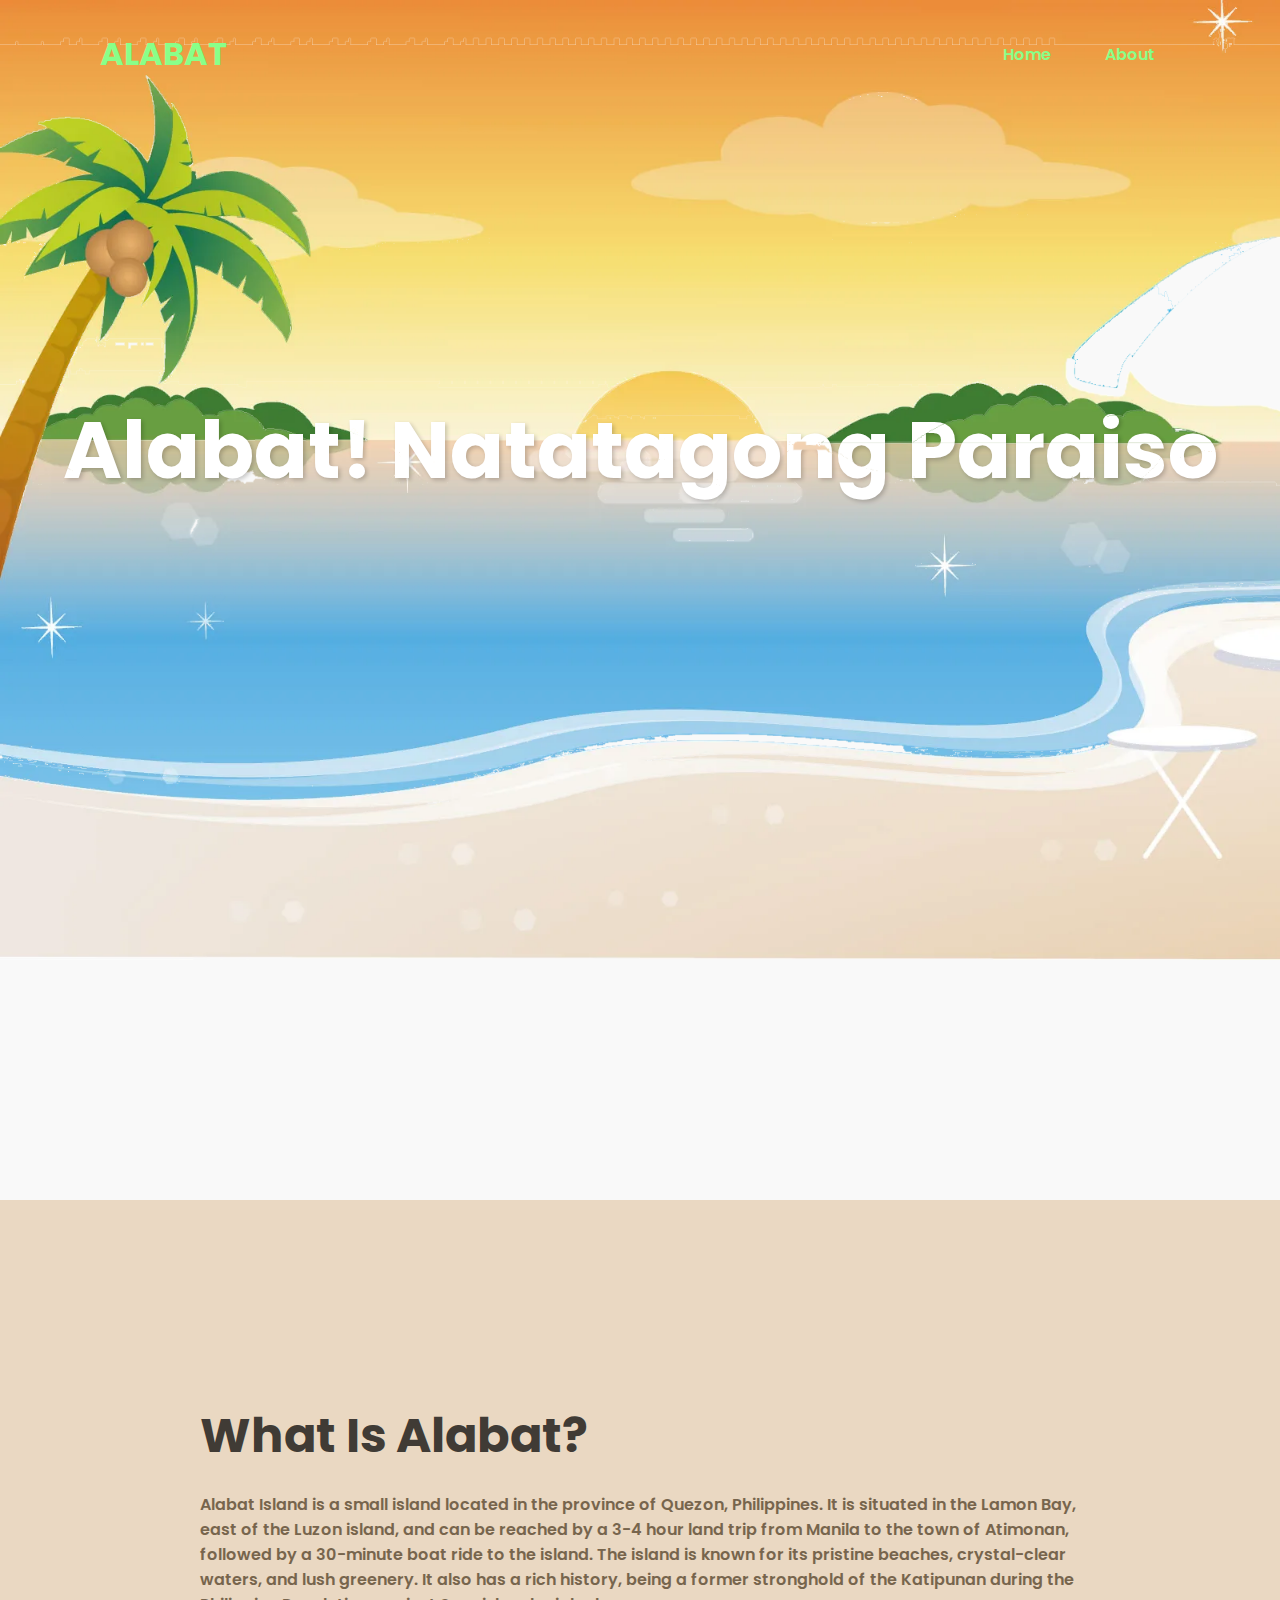
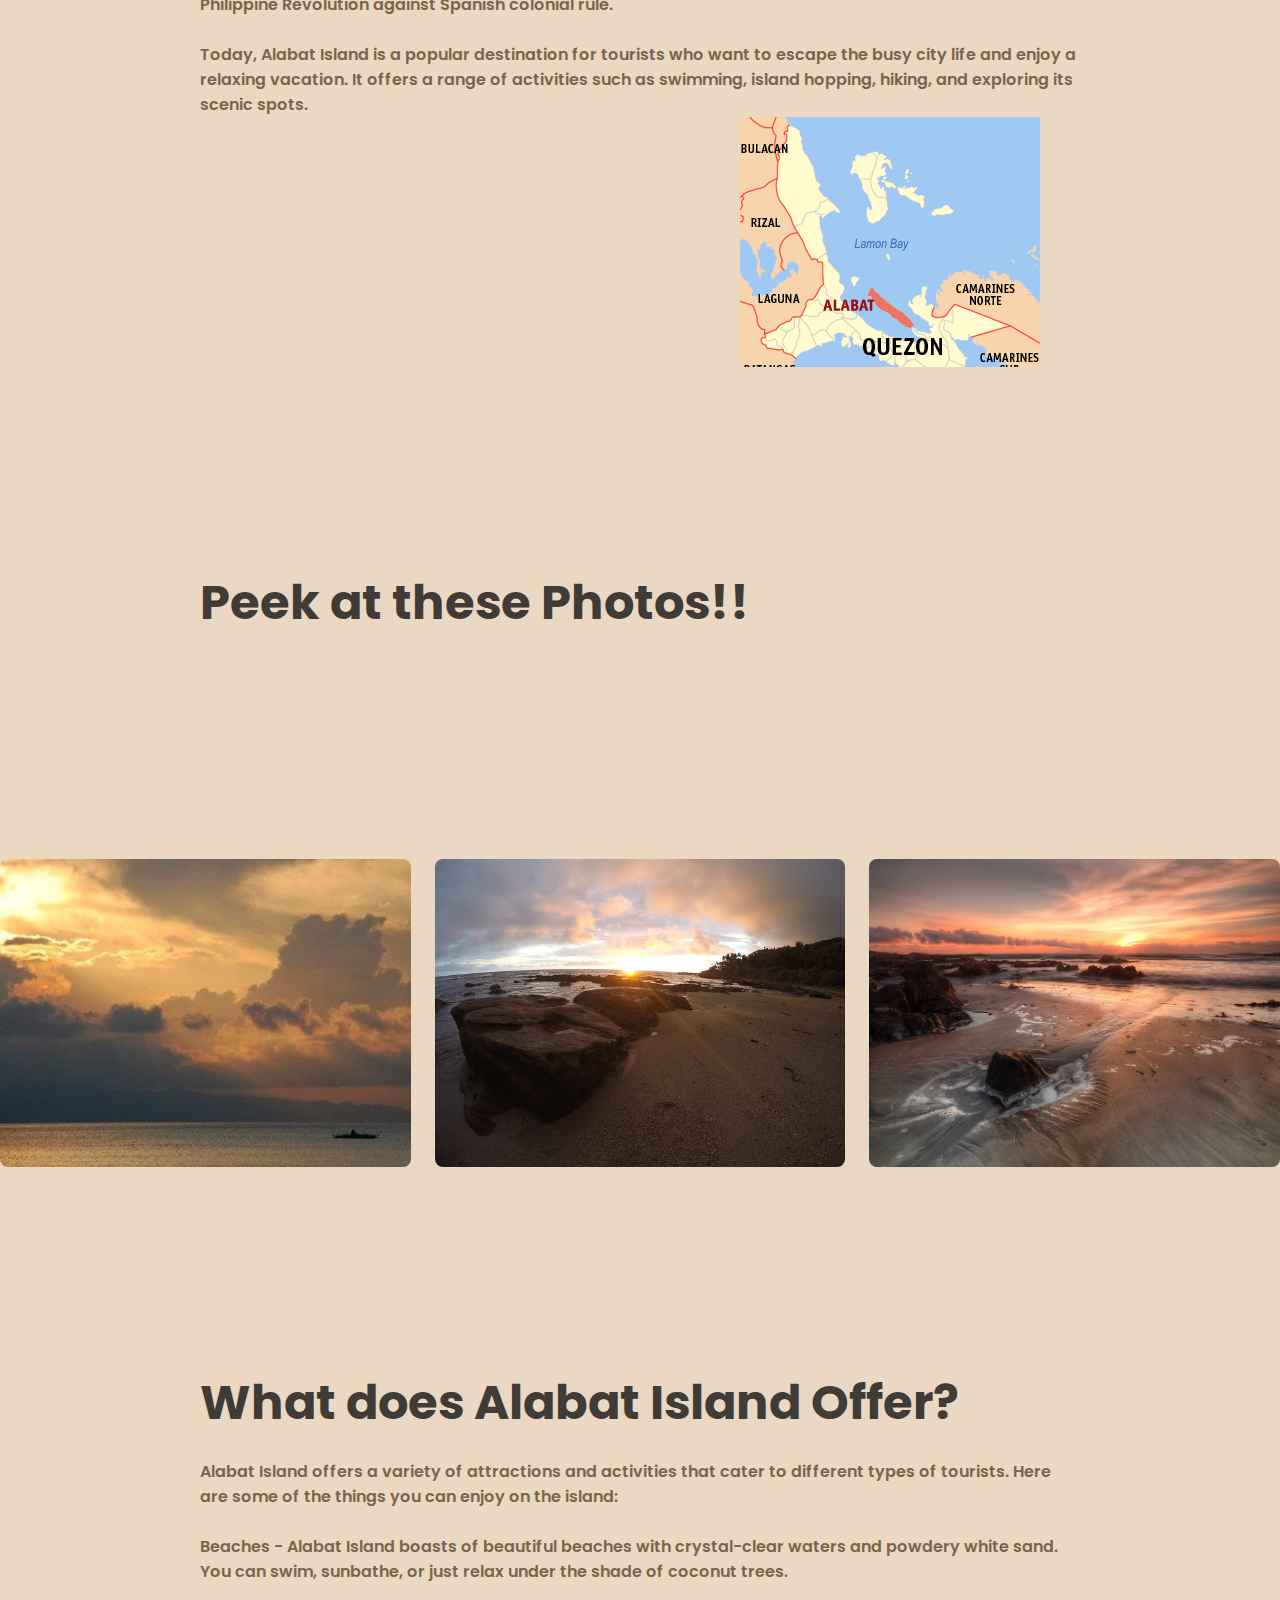
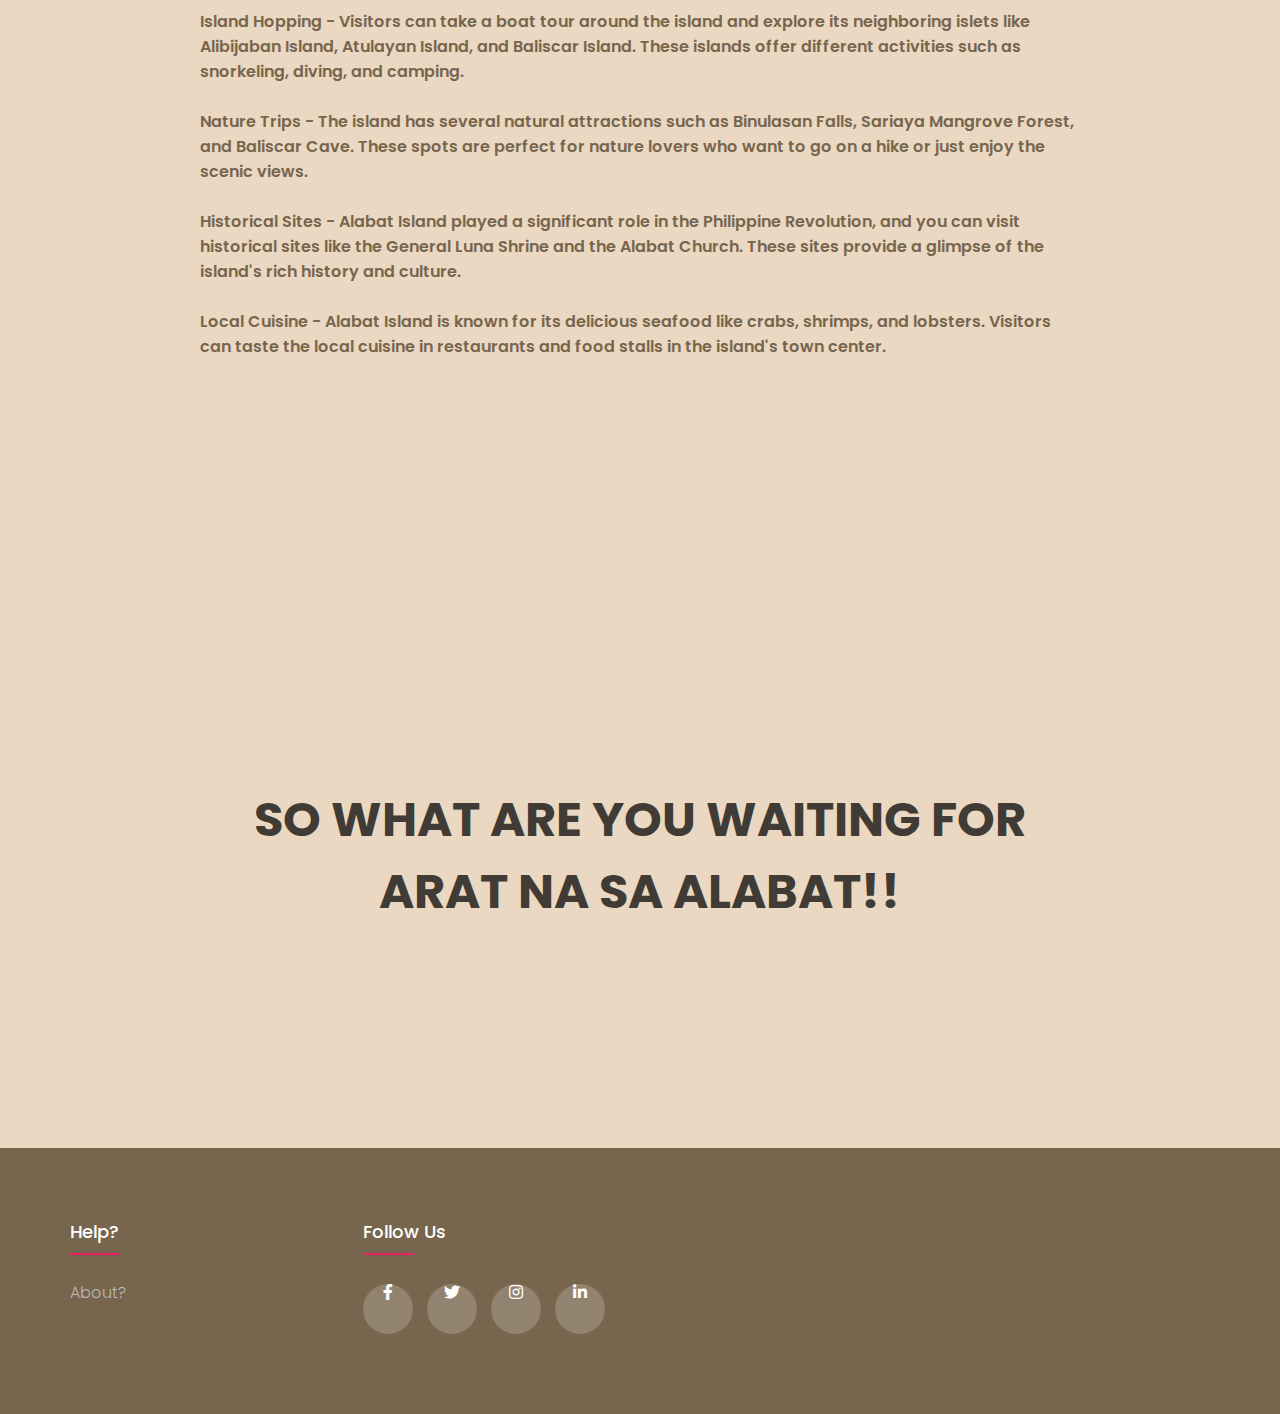
<file: index.html>
<html>
<head>
     <meta charset="UTF-8">
     <meta http-equiv="X-UA-Compatible" content="IE-edge">
     <meta name="viewport" content="width-device-width, initial-scale-1.0">
<link rel="stylesheet" href="Alabatcss.css">
<link rel="stylesheet" type="text/css" href="https://cdnjs.cloudflare.com/ajax/libs/font-awesome/5.15.1/css/all.min.css">
</head>


<body>
     <header>
          <h2 class="logo">ALABAT</h2>
          <nav class="navigation">
               <a href="Alabat.html">Home</a>
               <a href="about.html">About</a>
          </nav>   
     </header>
     <section class="scroll">
     <img src="sun.png" id="sun">
     <img src="sea.png" id="sea">
     <h2 id="text">Alabat! Natatagong Paraiso</h2>
     <img src="tree2.png" id="tree">
     <img src="sand.png" id="sand">
     
     </section>
<br><br><br><br><br><br><br><br><br><br><br><br>
     <section class="text2">
          <h2>What Is Alabat?</h2>
          <p>
               Alabat Island is a small island located in the province of Quezon, Philippines. It is situated in the Lamon Bay, east of the Luzon island, and can be reached by a 3-4 hour land trip from Manila to the town of Atimonan, followed by a 30-minute boat ride to the island.
The island is known for its pristine beaches, crystal-clear waters, and lush greenery. It also has a rich history, being a former stronghold of the Katipunan during the Philippine Revolution against Spanish colonial rule.
<br><br>Today, Alabat Island is a popular destination for tourists who want to escape the busy city life and enjoy a relaxing vacation. It offers a range of activities such as swimming, island hopping, hiking, and exploring its scenic spots.
          </p>
          <div class="pic">
               <img src="map.png">
          </div>
     </section>
     <section class="text2">
          <h2 id="text2">Peek at these Photos!!</h2>
     </section>
     <section>
     <div class="image-container">
          <div class="image-wrapper">
            <div>
              <img src="alabat5.jpg" alt="" class="rotate">
            </div>
            <div>
              <img src="Alabat.jpg" alt="" class="rotate">
            </div>
            <div>
              <img src="alabat2.jpg" alt=""class="rotate">
            </div>
            <div>
              <img src="alabat3.jpg" alt=""class="rotate">
            </div>
            <div>
              <img src="alabat4.jpg" alt=""class="rotate">
            </div>
            <div>
               <img src="alabat6.jpg" alt=""class="rotate">
             </div>
             <div>
               <img src="alabat7.jpg" alt=""class="rotate">
             </div>
          </div>
        </div>
     </section>
     <section class="text2">
          <h2>What does Alabat Island Offer?</h2>
          <p>
               Alabat Island offers a variety of attractions and activities that cater to different types of tourists. Here are some of the things you can enjoy on the island:
               <br><br>
               Beaches - Alabat Island boasts of beautiful beaches with crystal-clear waters and powdery white sand. You can swim, sunbathe, or just relax under the shade of coconut trees.
               <br><br>
               Island Hopping - Visitors can take a boat tour around the island and explore its neighboring islets like Alibijaban Island, Atulayan Island, and Baliscar Island. These islands offer different activities such as snorkeling, diving, and camping.
               <br><br>
               Nature Trips - The island has several natural attractions such as Binulasan Falls, Sariaya Mangrove Forest, and Baliscar Cave. These spots are perfect for nature lovers who want to go on a hike or just enjoy the scenic views.
               <br><br>
               Historical Sites - Alabat Island played a significant role in the Philippine Revolution, and you can visit historical sites like the General Luna Shrine and the Alabat Church. These sites provide a glimpse of the island's rich history and culture.
               <br><br>
               Local Cuisine - Alabat Island is known for its delicious seafood like crabs, shrimps, and lobsters. Visitors can taste the local cuisine in restaurants and food stalls in the island's town center.
               <br><br>
          </p>
     </section>
     <section class="text2">
          <h2 align="center">SO WHAT ARE YOU WAITING FOR<br>ARAT NA SA ALABAT!!</h2>
     </section>
    <script src="alabatjs.js"></script>
    <footer class="footer">
     <div class="container">
          <div class="row">
               <div class="footer-col">
                    <h4>Help? </h4>
                    <ul>
                         <li><a href="alabatabout.html">About?</a></li>
                    </ul>
               </div>
               <div class="footer-col">
                    <h4>Follow us</h4>
                    <div class="social-links">
                         <a href="#"><i class="fab fa-facebook-f"></i></a>
                         <a href="#"><i class="fab fa-twitter"></i></a>
                         <a href="#"><i class="fab fa-instagram"></i></a>
                         <a href="#"><i class="fab fa-linkedin-in"></i></a>
                    </div>
               </div>
          </div>
     </div>
</footer>
</body>











</html>
</file>
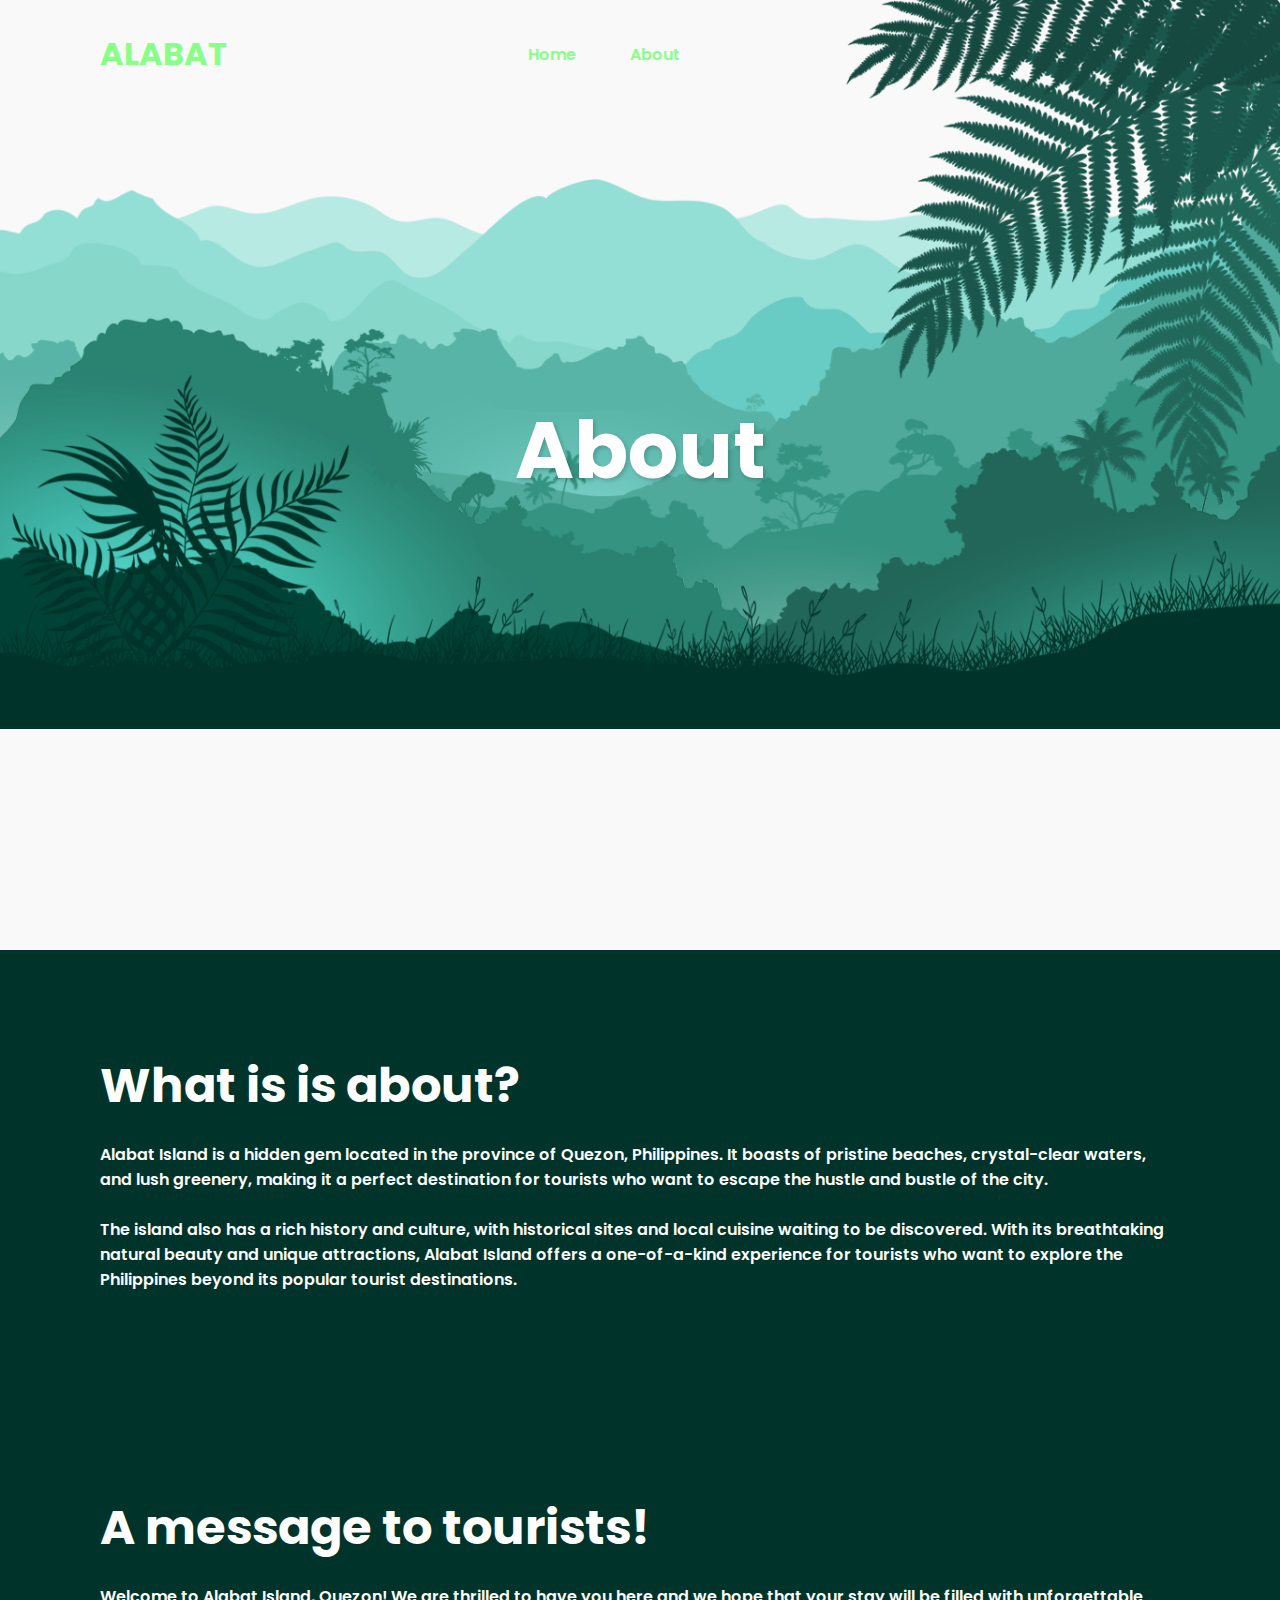
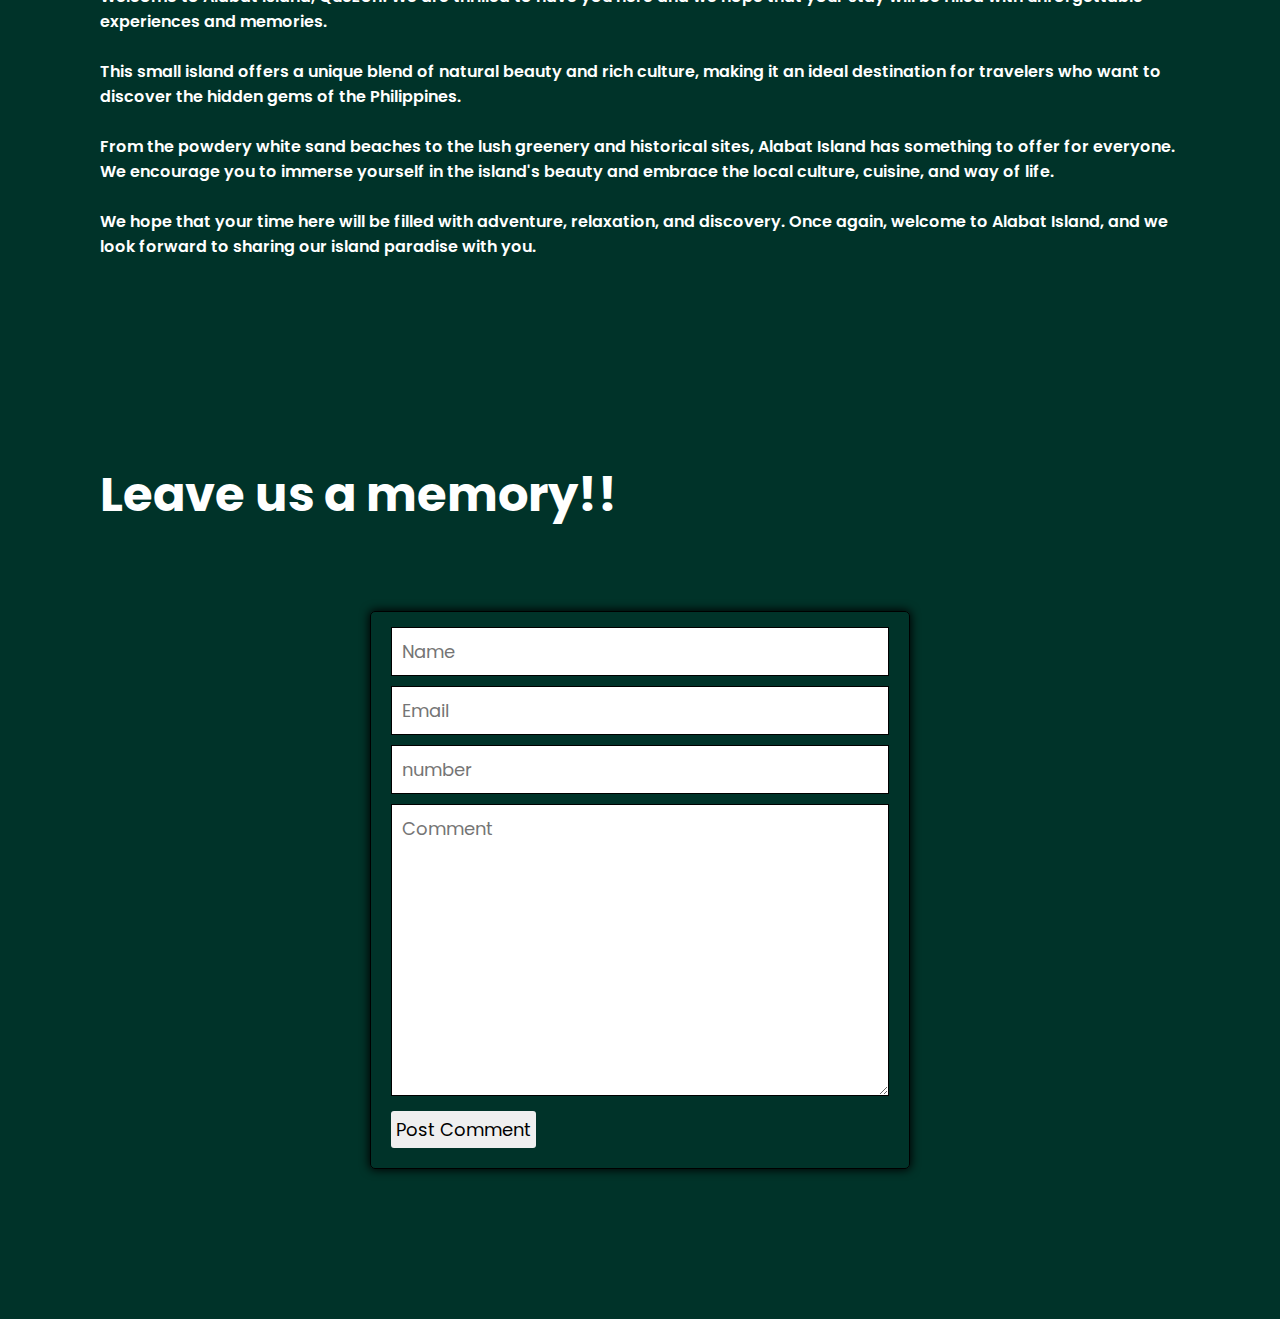
<file: about.html>
<html>
<head>
    <meta charset="UTF-8">
    <meta http-equiv="X-UA-Compatible" content="IE-edge">
    <meta name="viewport" content="width-device-width, initial-scale-1.0">
<link rel="stylesheet" href="aboutcss.css">
<link rel="stylesheet" type="text/css" href="https://cdnjs.cloudflare.com/ajax/libs/font-awesome/5.15.1/css/all.min.css">
</head>
<body>
    <script src="alabatjs.js"></script>
    <header>
        <h2 class="logo">ALABAT</h2>
        <nav class="navigation">
             <a href="index.html">Home</a>
             <a href="alabatabout.html">About</a>
        </nav>   
   </header>
   <section class="scroll"> 
    <img src="hill1.png" id="hill1">
    <img src="hill2.png" id="hill2">
    <img src="hill3.png" id="hill3">
    <img src="hill4.png" id="hill4">
    <img src="hill5.png" id="hill5">
    <h2 id="text">About</h2>
    <img src="leaf.png" id="leaf">
    <img src="plant.png" id="plant">
    </section>
<br><br>
    <section class="abouttext">
        <h6>What is is about?</h6>
        <p>Alabat Island is a hidden gem located in the province of Quezon, Philippines. It boasts of pristine beaches, crystal-clear waters, and lush greenery, making it a perfect destination for tourists who want to escape the hustle and bustle of the city.<br><br> The island also has a rich history and culture, with historical sites and local cuisine waiting to be discovered. With its breathtaking natural beauty and unique attractions, Alabat Island offers a one-of-a-kind experience for tourists who want to explore the Philippines beyond its popular tourist destinations.</p>
    </section>
    <section class="abouttext">
        <h6>A message to tourists!</h6>
        <p>Welcome to Alabat Island, Quezon! We are thrilled to have you here and we hope that your stay will be filled with unforgettable experiences and memories.
            <br><br>
            This small island offers a unique blend of natural beauty and rich culture, making it an ideal destination for travelers who want to discover the hidden gems of the Philippines.
            <br><br>
            From the powdery white sand beaches to the lush greenery and historical sites, Alabat Island has something to offer for everyone. We encourage you to immerse yourself in the island's beauty and embrace the local culture, cuisine, and way of life.
            <br><br>
            We hope that your time here will be filled with adventure, relaxation, and discovery. Once again, welcome to Alabat Island, and we look forward to sharing our island paradise with you.</p>
    </section>

    <section class="abouttext">
        <h6>Leave us a memory!!</h6>
        <div class="form">
            <form method="POST" action="Alabat.php">
                <input type="text" placeholder="Name" name="name" id="name">
                <input type="text" placeholder="Email" name="email" id="email">
                 <input type="text" placeholder="number" name="number" id="number">
                 <textarea rows="10" placeholder="Comment" name="comment" id="comment"></textarea>
                 <button type="submit" value="submit">Post Comment</button>
            </form>
    </div>
    </section>
</body>




</html>
</file>
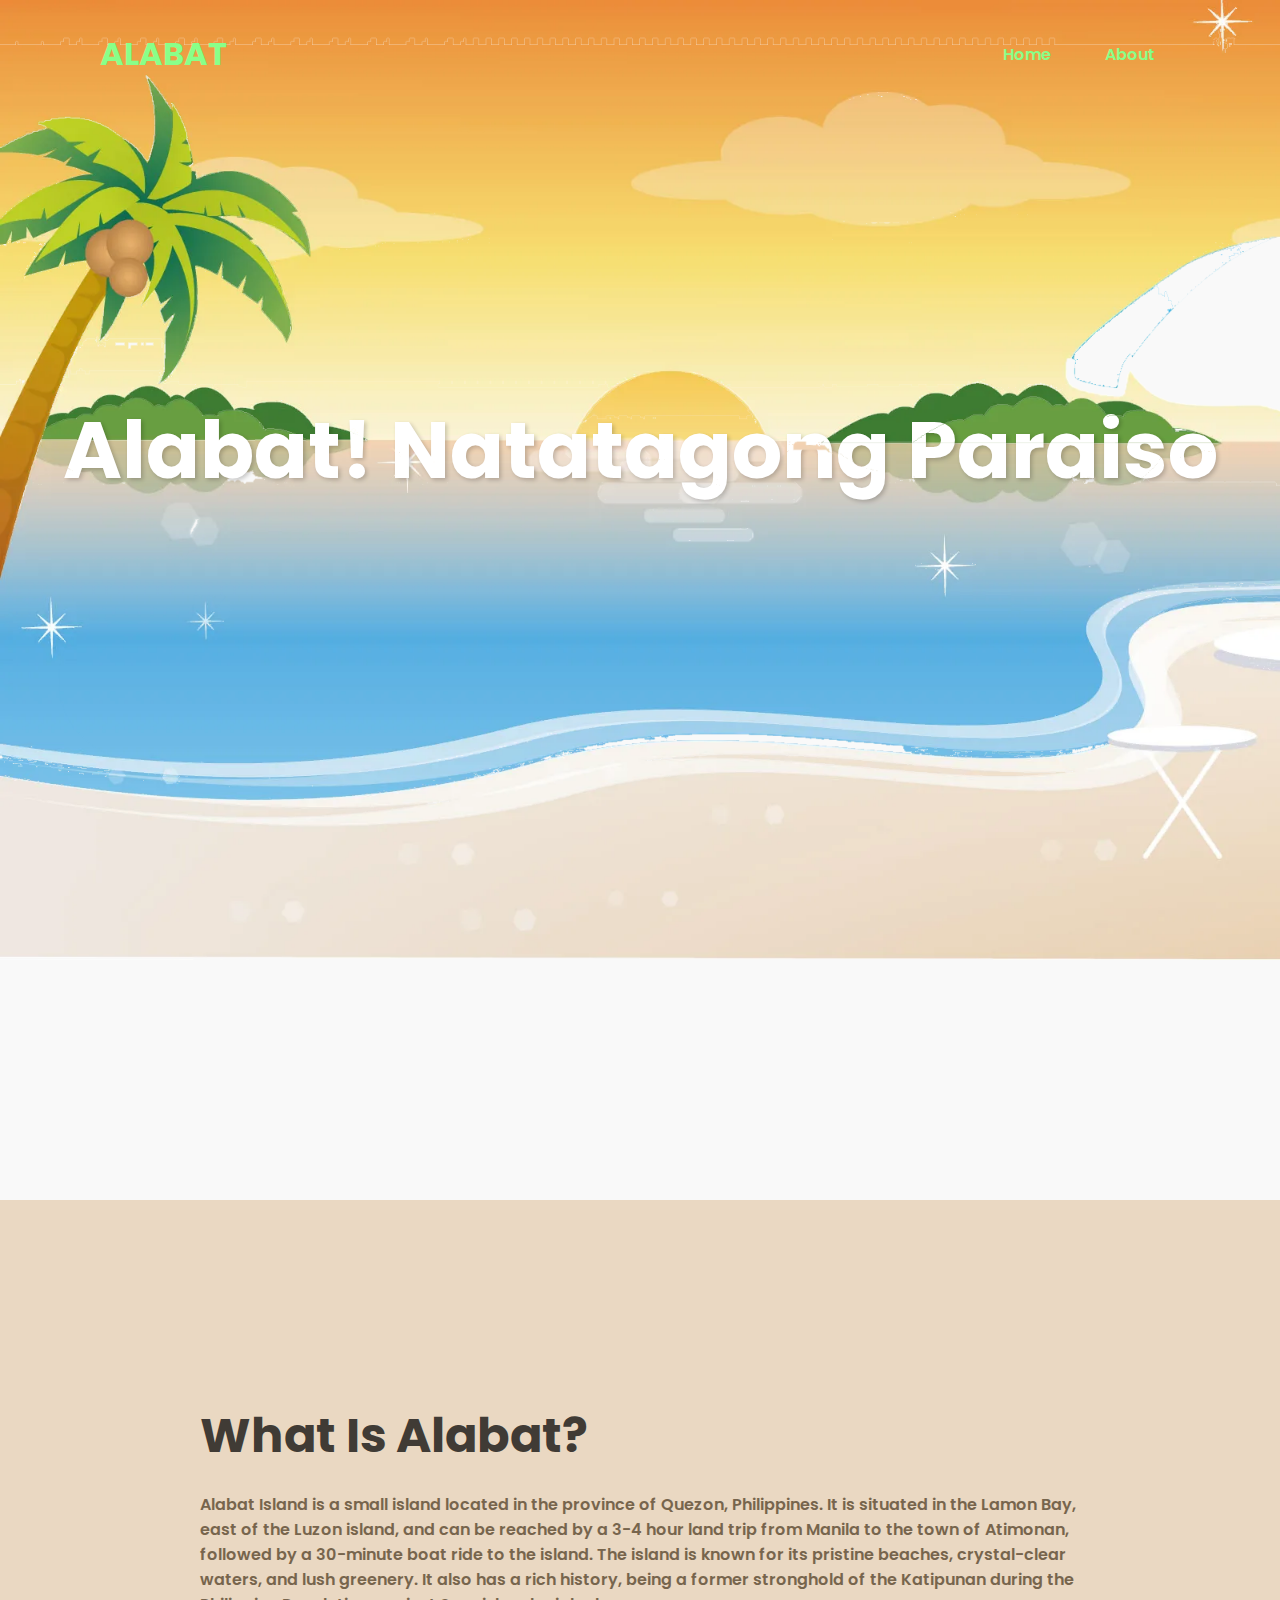
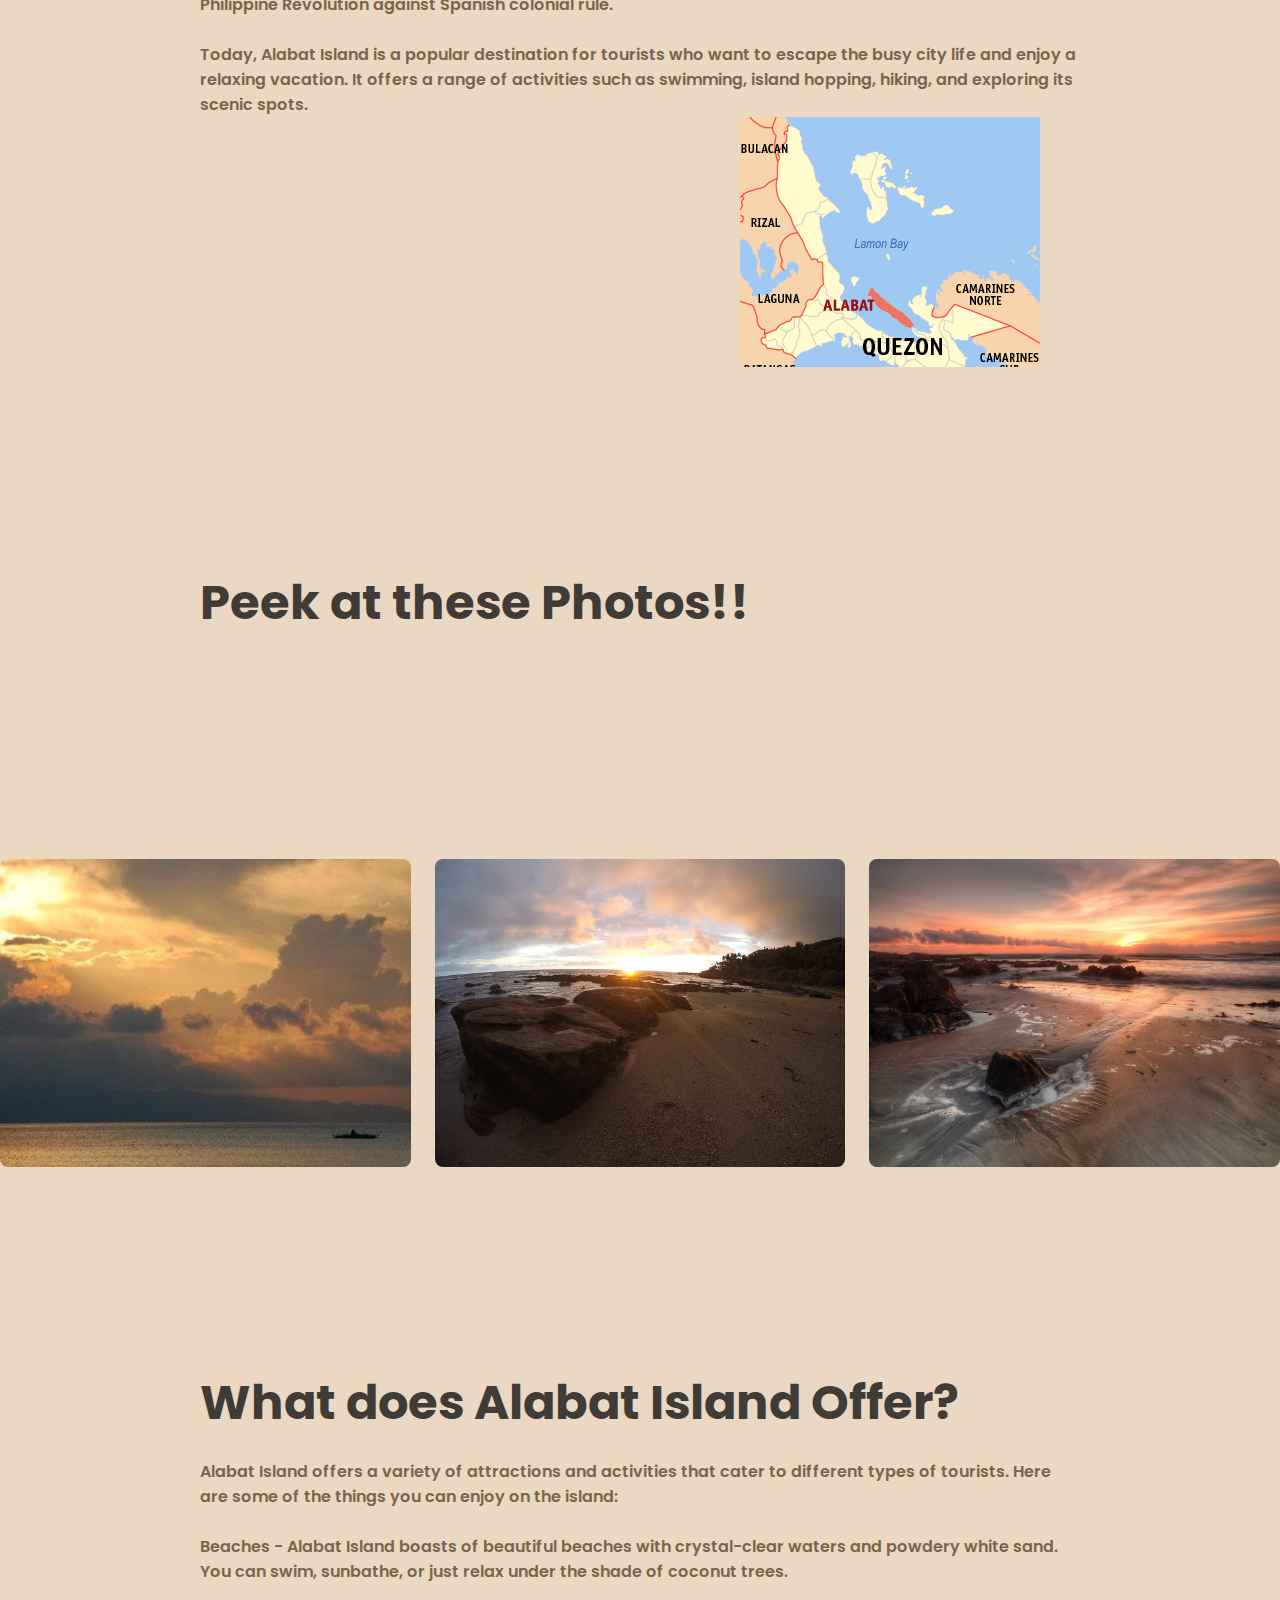
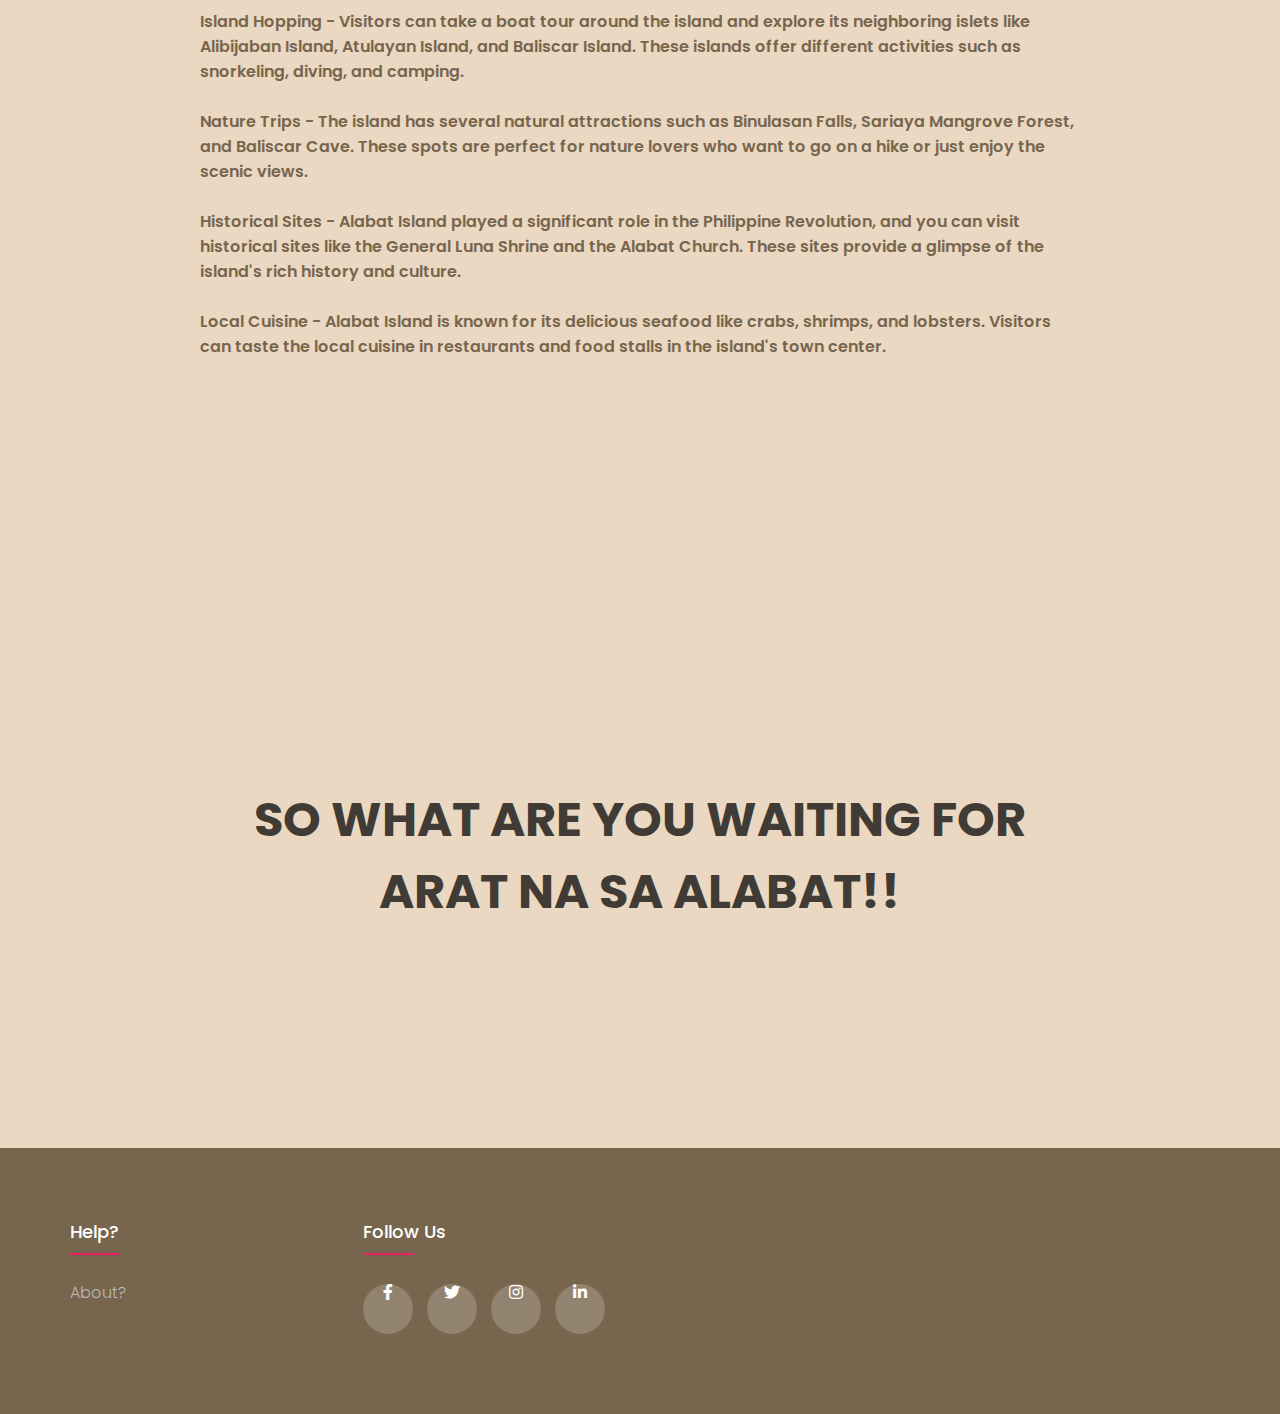
<file: Alabat.html>
<html>
<head>
     <meta charset="UTF-8">
     <meta http-equiv="X-UA-Compatible" content="IE-edge">
     <meta name="viewport" content="width-device-width, initial-scale-1.0">
<link rel="stylesheet" href="Alabatcss.css">
<link rel="stylesheet" type="text/css" href="https://cdnjs.cloudflare.com/ajax/libs/font-awesome/5.15.1/css/all.min.css">
</head>


<body>
     <header>
          <h2 class="logo">ALABAT</h2>
          <nav class="navigation">
               <a href="Alabat.html">Home</a>
               <a href="alabatabout.html">About</a>
          </nav>   
     </header>
     <section class="scroll">
     <img src="sun.png" id="sun">
     <img src="sea.png" id="sea">
     <h2 id="text">Alabat! Natatagong Paraiso</h2>
     <img src="tree2.png" id="tree">
     <img src="sand.png" id="sand">
     
     </section>
<br><br><br><br><br><br><br><br><br><br><br><br>
     <section class="text2">
          <h2>What Is Alabat?</h2>
          <p>
               Alabat Island is a small island located in the province of Quezon, Philippines. It is situated in the Lamon Bay, east of the Luzon island, and can be reached by a 3-4 hour land trip from Manila to the town of Atimonan, followed by a 30-minute boat ride to the island.
The island is known for its pristine beaches, crystal-clear waters, and lush greenery. It also has a rich history, being a former stronghold of the Katipunan during the Philippine Revolution against Spanish colonial rule.
<br><br>Today, Alabat Island is a popular destination for tourists who want to escape the busy city life and enjoy a relaxing vacation. It offers a range of activities such as swimming, island hopping, hiking, and exploring its scenic spots.
          </p>
          <div class="pic">
               <img src="map.png">
          </div>
     </section>
     <section class="text2">
          <h2 id="text2">Peek at these Photos!!</h2>
     </section>
     <section>
     <div class="image-container">
          <div class="image-wrapper">
            <div>
              <img src="alabat5.jpg" alt="" class="rotate">
            </div>
            <div>
              <img src="Alabat.jpg" alt="" class="rotate">
            </div>
            <div>
              <img src="alabat2.jpg" alt=""class="rotate">
            </div>
            <div>
              <img src="alabat3.jpg" alt=""class="rotate">
            </div>
            <div>
              <img src="alabat4.jpg" alt=""class="rotate">
            </div>
            <div>
               <img src="alabat6.jpg" alt=""class="rotate">
             </div>
             <div>
               <img src="alabat7.jpg" alt=""class="rotate">
             </div>
          </div>
        </div>
     </section>
     <section class="text2">
          <h2>What does Alabat Island Offer?</h2>
          <p>
               Alabat Island offers a variety of attractions and activities that cater to different types of tourists. Here are some of the things you can enjoy on the island:
               <br><br>
               Beaches - Alabat Island boasts of beautiful beaches with crystal-clear waters and powdery white sand. You can swim, sunbathe, or just relax under the shade of coconut trees.
               <br><br>
               Island Hopping - Visitors can take a boat tour around the island and explore its neighboring islets like Alibijaban Island, Atulayan Island, and Baliscar Island. These islands offer different activities such as snorkeling, diving, and camping.
               <br><br>
               Nature Trips - The island has several natural attractions such as Binulasan Falls, Sariaya Mangrove Forest, and Baliscar Cave. These spots are perfect for nature lovers who want to go on a hike or just enjoy the scenic views.
               <br><br>
               Historical Sites - Alabat Island played a significant role in the Philippine Revolution, and you can visit historical sites like the General Luna Shrine and the Alabat Church. These sites provide a glimpse of the island's rich history and culture.
               <br><br>
               Local Cuisine - Alabat Island is known for its delicious seafood like crabs, shrimps, and lobsters. Visitors can taste the local cuisine in restaurants and food stalls in the island's town center.
               <br><br>
          </p>
     </section>
     <section class="text2">
          <h2 align="center">SO WHAT ARE YOU WAITING FOR<br>ARAT NA SA ALABAT!!</h2>
     </section>
    <script src="alabatjs.js"></script>
    <footer class="footer">
     <div class="container">
          <div class="row">
               <div class="footer-col">
                    <h4>Help? </h4>
                    <ul>
                         <li><a href="alabatabout.html">About?</a></li>
                    </ul>
               </div>
               <div class="footer-col">
                    <h4>Follow us</h4>
                    <div class="social-links">
                         <a href="#"><i class="fab fa-facebook-f"></i></a>
                         <a href="#"><i class="fab fa-twitter"></i></a>
                         <a href="#"><i class="fab fa-instagram"></i></a>
                         <a href="#"><i class="fab fa-linkedin-in"></i></a>
                    </div>
               </div>
          </div>
     </div>
</footer>
</body>











</html>
</file>
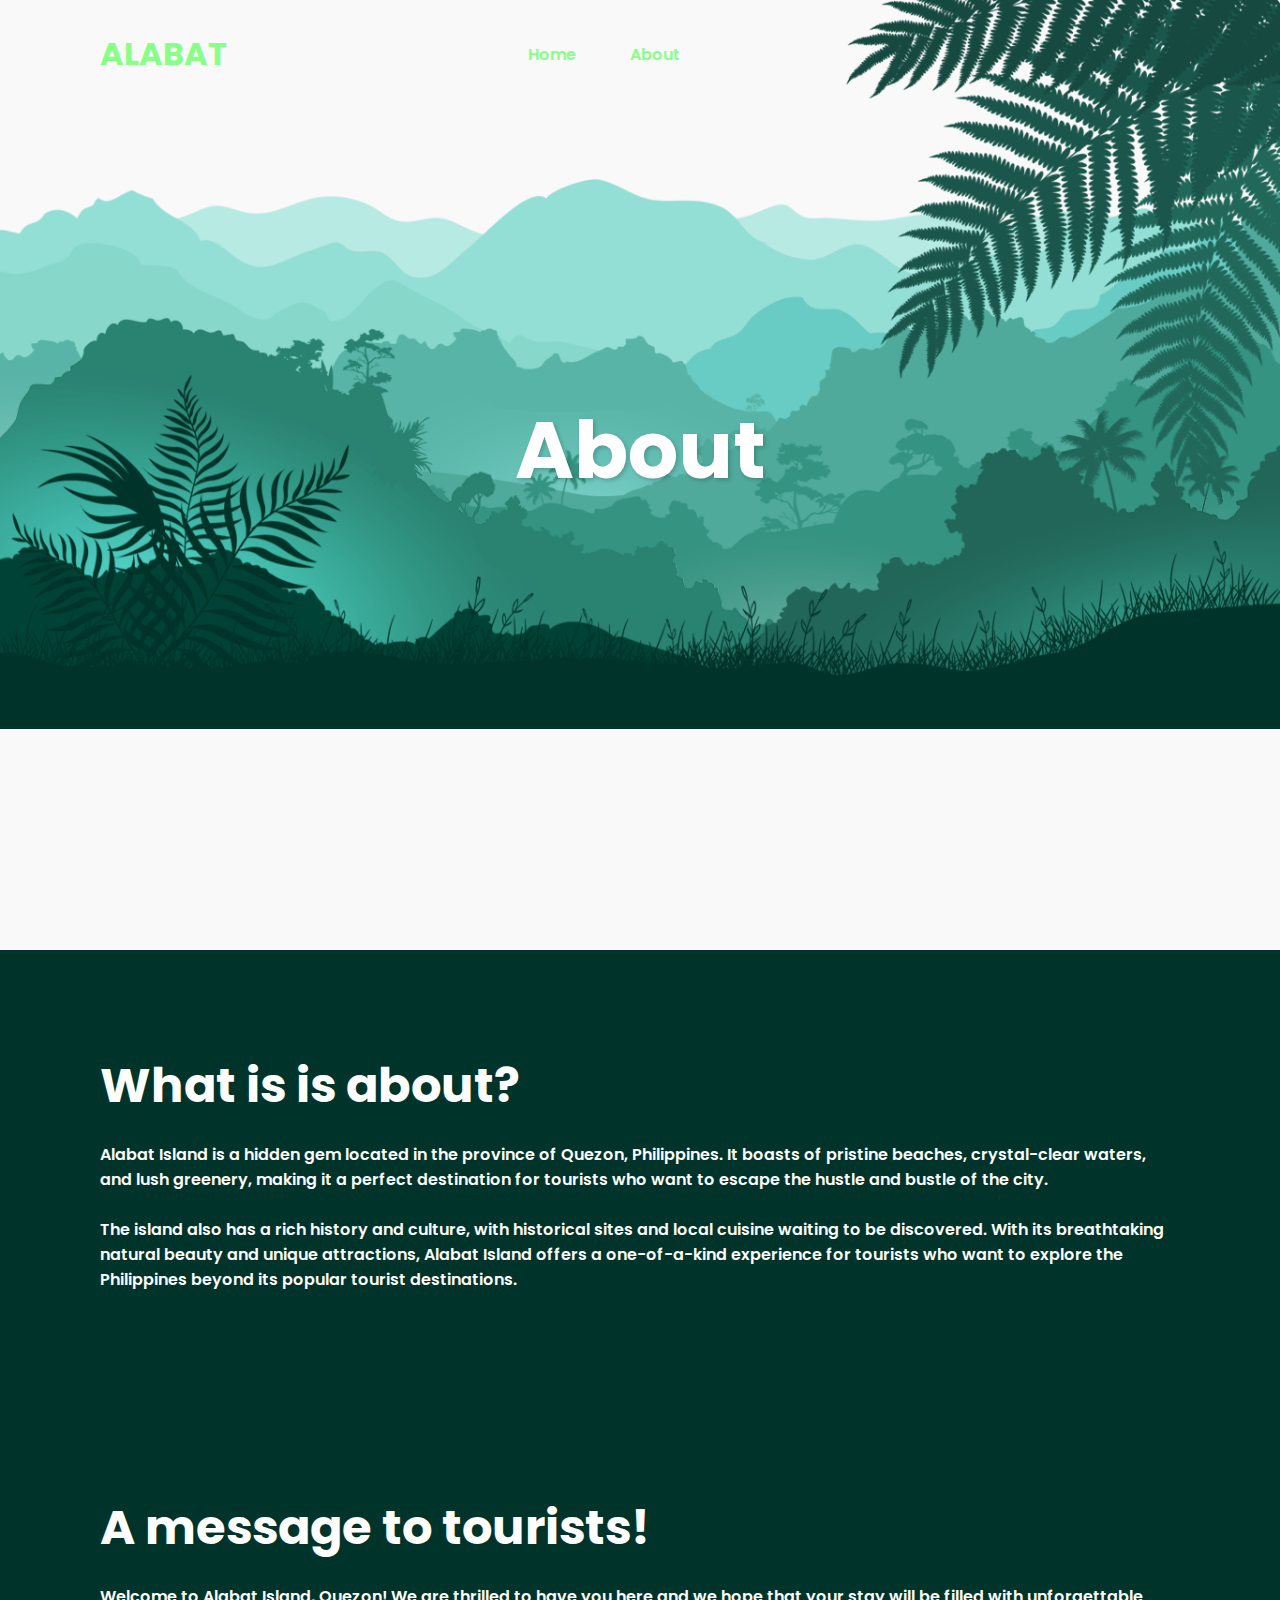
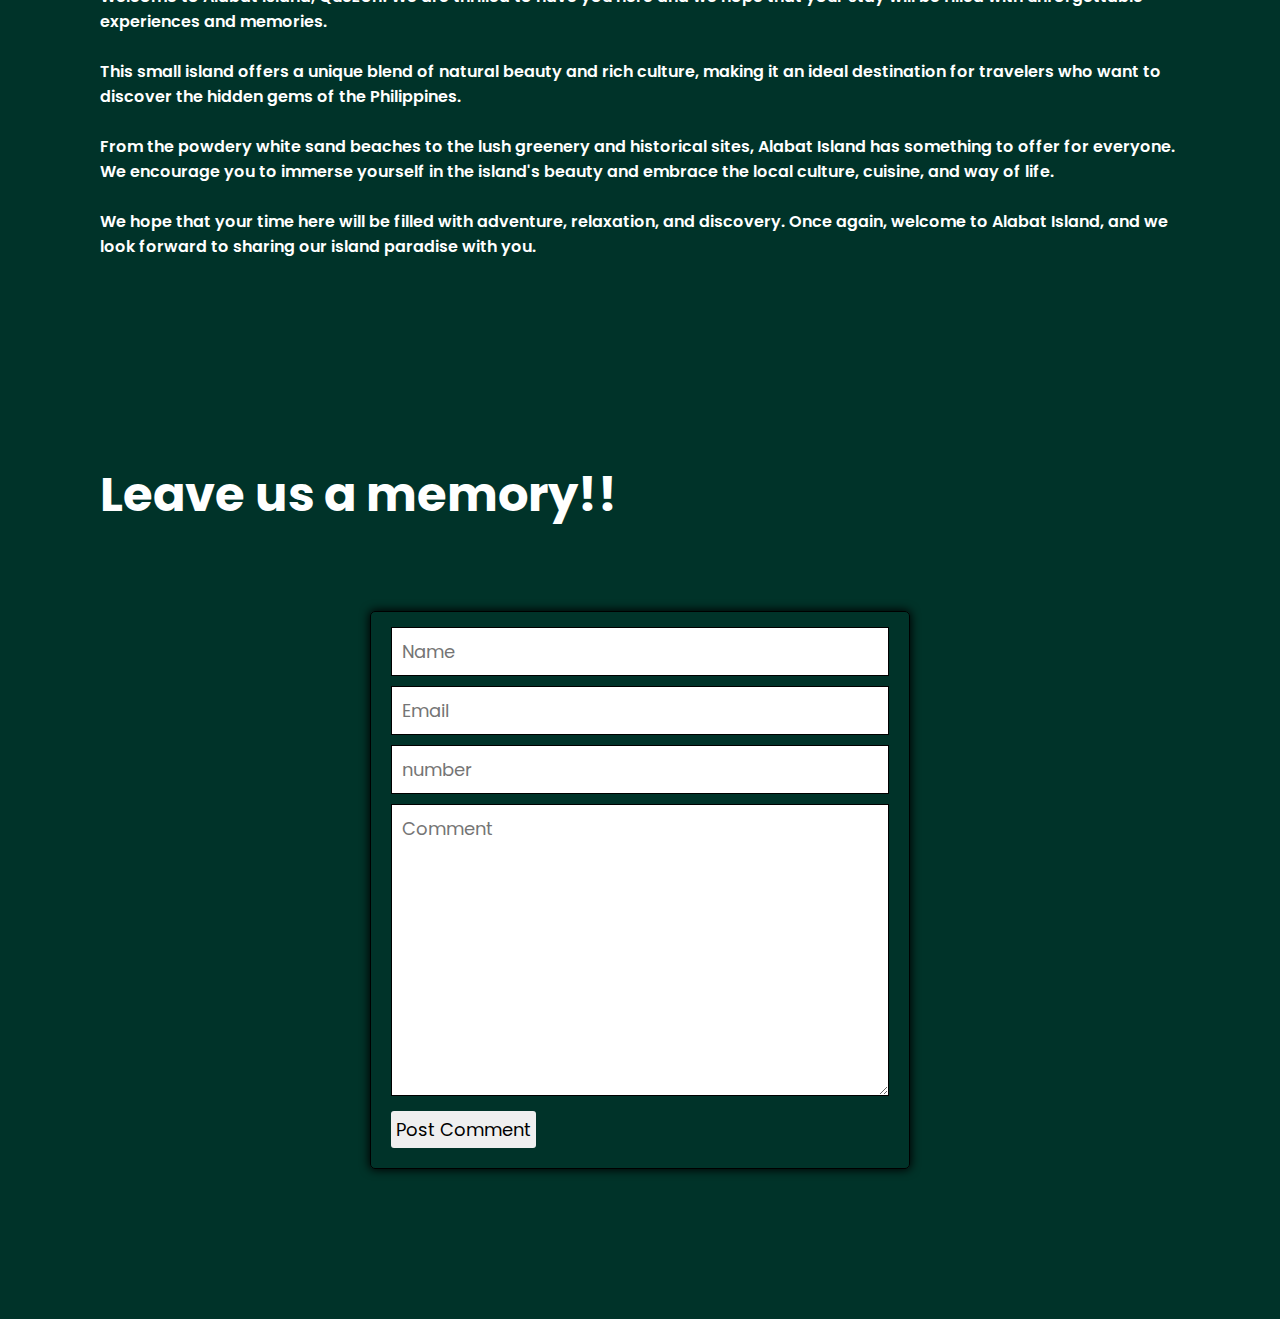
<file: alabatabout.html>
<html>
<head>
    <meta charset="UTF-8">
    <meta http-equiv="X-UA-Compatible" content="IE-edge">
    <meta name="viewport" content="width-device-width, initial-scale-1.0">
<link rel="stylesheet" href="aboutcss.css">
<link rel="stylesheet" type="text/css" href="https://cdnjs.cloudflare.com/ajax/libs/font-awesome/5.15.1/css/all.min.css">
</head>
<body>
    <script src="alabatjs.js"></script>
    <header>
        <h2 class="logo">ALABAT</h2>
        <nav class="navigation">
             <a href="Alabat.html">Home</a>
             <a href="alabatabout.html">About</a>
        </nav>   
   </header>
   <section class="scroll"> 
    <img src="hill1.png" id="hill1">
    <img src="hill2.png" id="hill2">
    <img src="hill3.png" id="hill3">
    <img src="hill4.png" id="hill4">
    <img src="hill5.png" id="hill5">
    <h2 id="text">About</h2>
    <img src="leaf.png" id="leaf">
    <img src="plant.png" id="plant">
    </section>
<br><br>
    <section class="abouttext">
        <h6>What is is about?</h6>
        <p>Alabat Island is a hidden gem located in the province of Quezon, Philippines. It boasts of pristine beaches, crystal-clear waters, and lush greenery, making it a perfect destination for tourists who want to escape the hustle and bustle of the city.<br><br> The island also has a rich history and culture, with historical sites and local cuisine waiting to be discovered. With its breathtaking natural beauty and unique attractions, Alabat Island offers a one-of-a-kind experience for tourists who want to explore the Philippines beyond its popular tourist destinations.</p>
    </section>
    <section class="abouttext">
        <h6>A message to tourists!</h6>
        <p>Welcome to Alabat Island, Quezon! We are thrilled to have you here and we hope that your stay will be filled with unforgettable experiences and memories.
            <br><br>
            This small island offers a unique blend of natural beauty and rich culture, making it an ideal destination for travelers who want to discover the hidden gems of the Philippines.
            <br><br>
            From the powdery white sand beaches to the lush greenery and historical sites, Alabat Island has something to offer for everyone. We encourage you to immerse yourself in the island's beauty and embrace the local culture, cuisine, and way of life.
            <br><br>
            We hope that your time here will be filled with adventure, relaxation, and discovery. Once again, welcome to Alabat Island, and we look forward to sharing our island paradise with you.</p>
    </section>

    <section class="abouttext">
        <h6>Leave us a memory!!</h6>
        <div class="form">
            <form method="POST" action="Alabat.php">
                <input type="text" placeholder="Name" name="name" id="name">
                <input type="text" placeholder="Email" name="email" id="email">
                 <input type="text" placeholder="number" name="number" id="number">
                 <textarea rows="10" placeholder="Comment" name="comment" id="comment"></textarea>
                 <button type="submit" value="submit">Post Comment</button>
            </form>
    </div>
    </section>
</body>




</html>
</file>
<file: Alabatcss.css>
@import url('https://fonts.googleapis.com/css2?family=Poppins:wght@300;400;500;600;700;800;900&display=swap');
*{
    margin: 0;
    padding: 0;
    box-sizing: border-box;
    font-family: 'Poppins', sans-serif;
}
body{
    background-color: #f9f9f9;
    min-height: 100vh;
    overflow-x: hidden;
}
header{
   position: absolute;
   top: 0;
   left: 0;
   width: 100%;
   padding: 30px 100px;
   display: flex;
   justify-content: space-between;
   align-items: center; 
   z-index: 100;
}
.logo{
    font-size: 2em;
    color: #89ff89;
    pointer-events: none;
}
.navigation a{
    text-decoration: none;
    color: #89ff89;
    padding: 6px 15px;
    border-radius: 20px;
    margin: 0 10px;
    font-weight: 600;
}
.navigation a:hover,
.navigation a:active{
    background: #89ff89;
    color:white;
}
.scroll{
    position: relative;
    display: flex;
    justify-content: center;
    align-items: center;
    height: 100vh;
}
#text{
    position: absolute;
    font-size: 5em;
    color: #fff;
    text-shadow: 2px 2px 4px rgba(0, 0, 0, 0.2);
}
.scroll img{
    position: absolute;
    top: 0;
    left: 0;
    width: 100%;
    pointer-events: none;
}
.text2{
    position: relative;
    background: #ead8c2;
    padding: 200px; 
}
.text2 h2{
    font-size: 3em;
    color: #403b35;
    margin-bottom: 20px;
}
.text2 p{
    font-size: 1em;
    color:#77654d;
    font-weight: 600;
}
.container{
	max-width: 1170px;
	margin:auto;
}
.row{
	display: flex;
	flex-wrap: wrap;
}
ul{
	list-style: none;
}
.footer{
	background-color: #77654d;
    padding: 70px 0;
}
.footer-col{
   width: 25%;
   padding: 0 15px;
}
.footer-col h4{
	font-size: 18px;
	color: #ffffff;
	text-transform: capitalize;
	margin-bottom: 35px;
	font-weight: 500;
	position: relative;
}
.footer-col h4::before{
	content: '';
	position: absolute;
	left:0;
	bottom: -10px;
	background-color: #e91e63;
	height: 2px;
	box-sizing: border-box;
	width: 50px;
}
.footer-col ul li:not(:last-child){
	margin-bottom: 10px;
}
.footer-col ul li a{
	font-size: 16px;
	text-transform: capitalize;
	color: #ffffff;
	text-decoration: none;
	font-weight: 300;
	color: #bbbbbb;
	display: block;
	transition: all 0.3s ease;
}
.footer-col ul li a:hover{
	color: #ffffff;
	padding-left: 8px;
}
.footer-col .social-links a{
	display: inline-block;
	height: 50px;
	width: 50px;
	background-color: rgba(255,255,255,0.2);
	margin:0 10px 10px 0;
	text-align: center;
	line-height: 50px;
	border-radius: 50%;
	color: #ffffff;
	transition: all 0.5s ease;
}
.footer-col .social-links a:hover{
	color: #24262b;
	background-color: #ffffff;
}


@media(max-width: 767px){
  .footer-col{
    width: 50%;
    margin-bottom: 10px;
}
}
@media(max-width: 574px){
  .footer-col{
    width: 100%;
}
}
.image-container {
    overflow-x: hidden; 
    background-color: #ead8c2;
}
.image-wrapper {
    display: grid;
    grid-auto-flow: column;
    grid-auto-columns: calc((100% - (1.5rem * (var(--per-view) - 1))) / var(--per-view));
    grid-gap: 1.5rem;
    position: relative;
    left: 0;
    transition: .3s;
    background-color: #ead8c2;
}
.image-wrapper > * {
    aspect-ratio: 4 / 3;
}
.rotate {
    width: 100%;
    height: 100%;
    object-fit: cover;
    display: block;
    border-radius: .5rem;
    ;
    
}
.pic{
    display: block;
    width: 50px;
    height:50px;
    padding-left: 200px;
    margin: auto;
    border: 2px;
}
</file>
<file: aboutcss.css>
@import url('https://fonts.googleapis.com/css2?family=Poppins:wght@300;400;500;600;700;800;900&display=swap');
*{
    margin: 0;
    padding: 0;
    box-sizing: border-box;
    font-family: 'Poppins', sans-serif;
}
body{
    background-color: #f9f9f9;
    min-height: 100vh;
    overflow-x: hidden;
}
header{
   position: absolute;
   top: 0;
   left: 0;
   width: 100%;
   padding: 30px 100px;
   display: flex;
   justify-content: flex-start;
   align-items: center; 
   z-index: 100;
}
.logo{
    font-size: 2em;
    color: #89ff89;
    pointer-events: none;
    margin-right: 276px;
}
.navigation a{
    text-decoration: none;
    color: #89ff89;
    padding: 6px 15px;
    border-radius: 20px;
    margin: 0 10px;
    font-weight: 600;
}
.navigation a:hover,
.navigation a:active{
    background: #89ff89;
    color:white;
}
.scroll{
    position: relative;
    display: flex;
    justify-content: center;
    align-items: center;
    height: 100vh;
}
#text{
    position: absolute;
    font-size: 5em;
    color: #fff;
    text-shadow: 2px 2px 4px rgba(0, 0, 0, 0.2);
}
.scroll img{
    position: absolute;
    top: 0;
    left: 0;
    width: 100%;
    pointer-events: none;
}
.abouttext{
    position: relative;
    background: #003329;
    padding: 100px; 
}
.abouttext h6{
    font-size: 3em;
    color: white;
    margin-bottom: 20px;
}
.abouttext p{
    font-size: 1em;
    color:#fff;
    font-weight: 600;
}
.pic{
    width: 100px;
    height:100px;
    align-items: left;
}
.form{
width: 50%;
border: 1px solid;
margin: 50px 0;
padding: 10px 20px;
border-radius: 5px;
margin-left: 25%;
margin-top: 80px;
box-shadow: 0px 0px 10px 1px;
}
.form input{
    width: 100%;
    padding: 10px;
    margin: 5px 0;
    box-sizing: border-box;
    outline: none;
    font-size: 18px;
    border: 1px solid;
}
.form textarea{
    width: 100%;
    padding: 10px;
    margin: 5px 0;
    box-sizing: border-box;
    outline: none;
    font-size: 18px;
    border: 1px solid;
}
.form button{
    margin: 10px 0;
    border: none;
    padding: 5px;
    font-size: 18px;
    border-radius: 3px;
    
}
button:hover{
    color:white 
}
</file>
